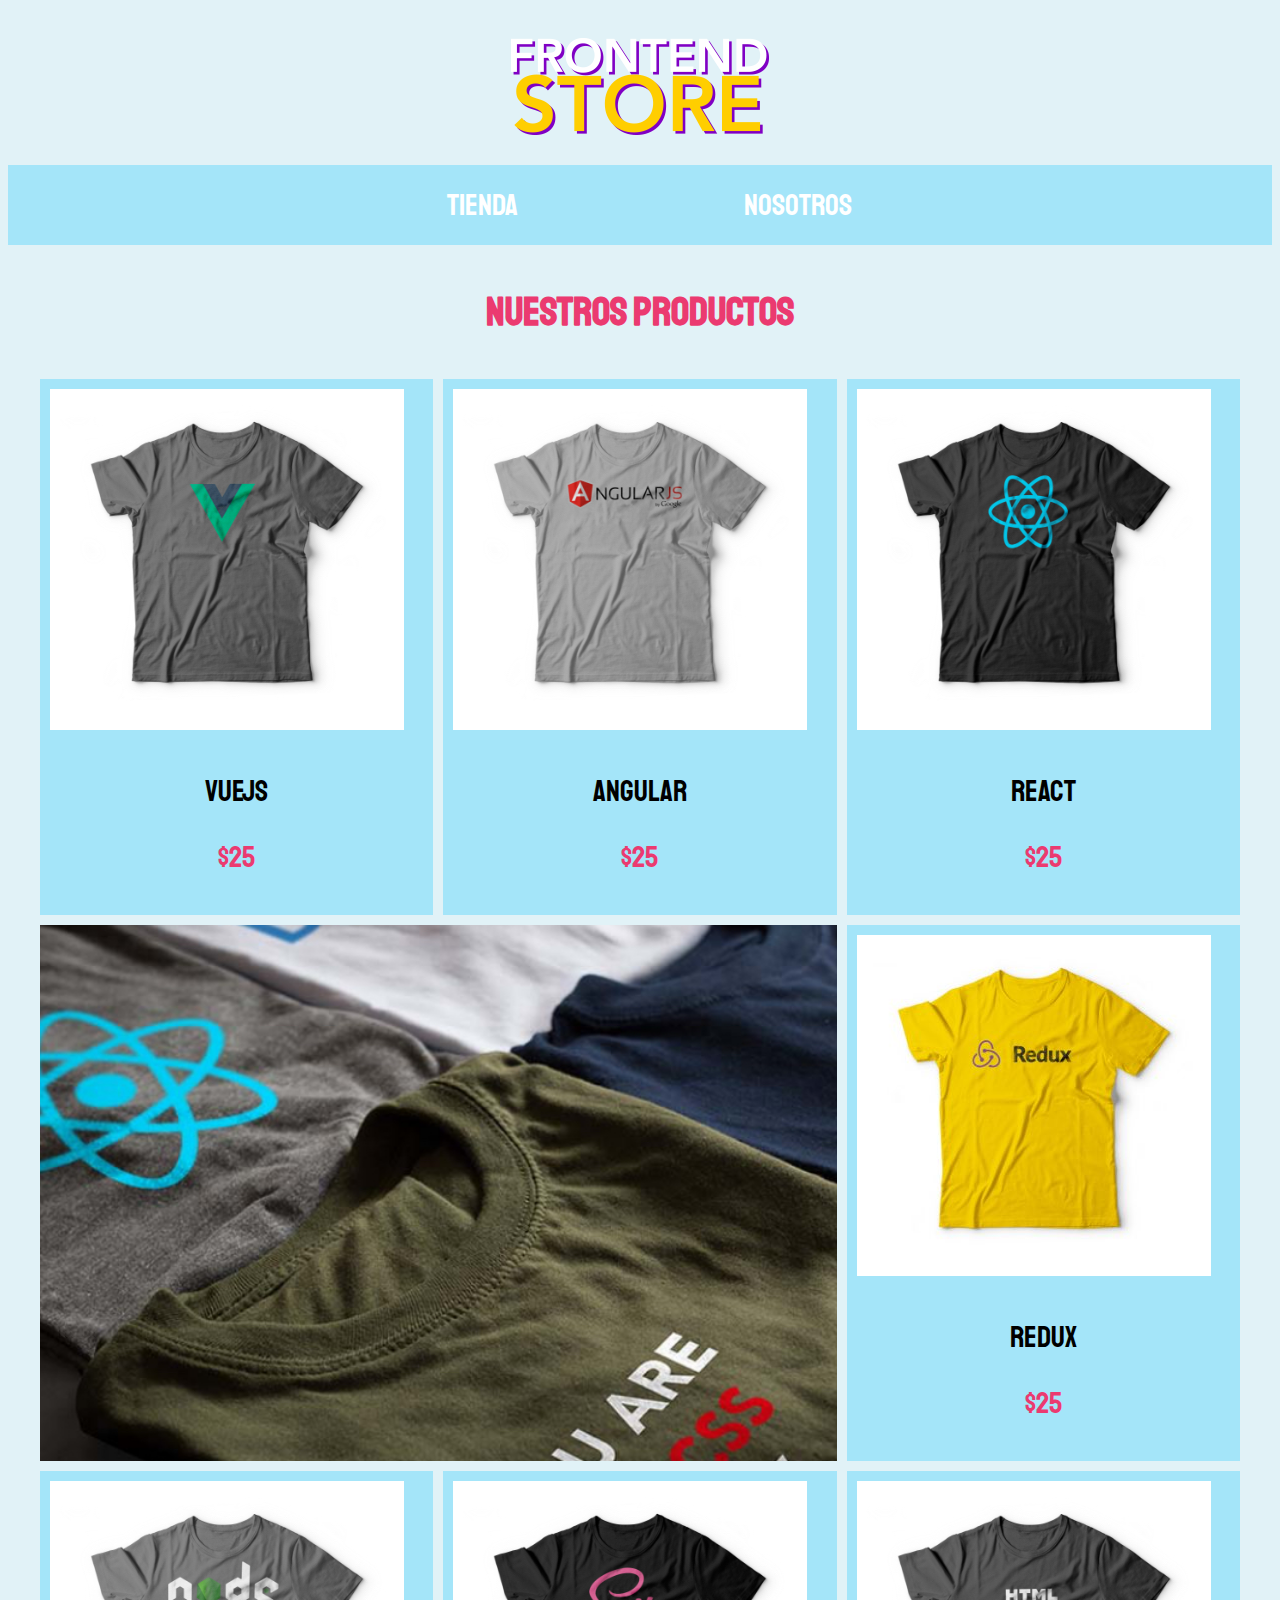
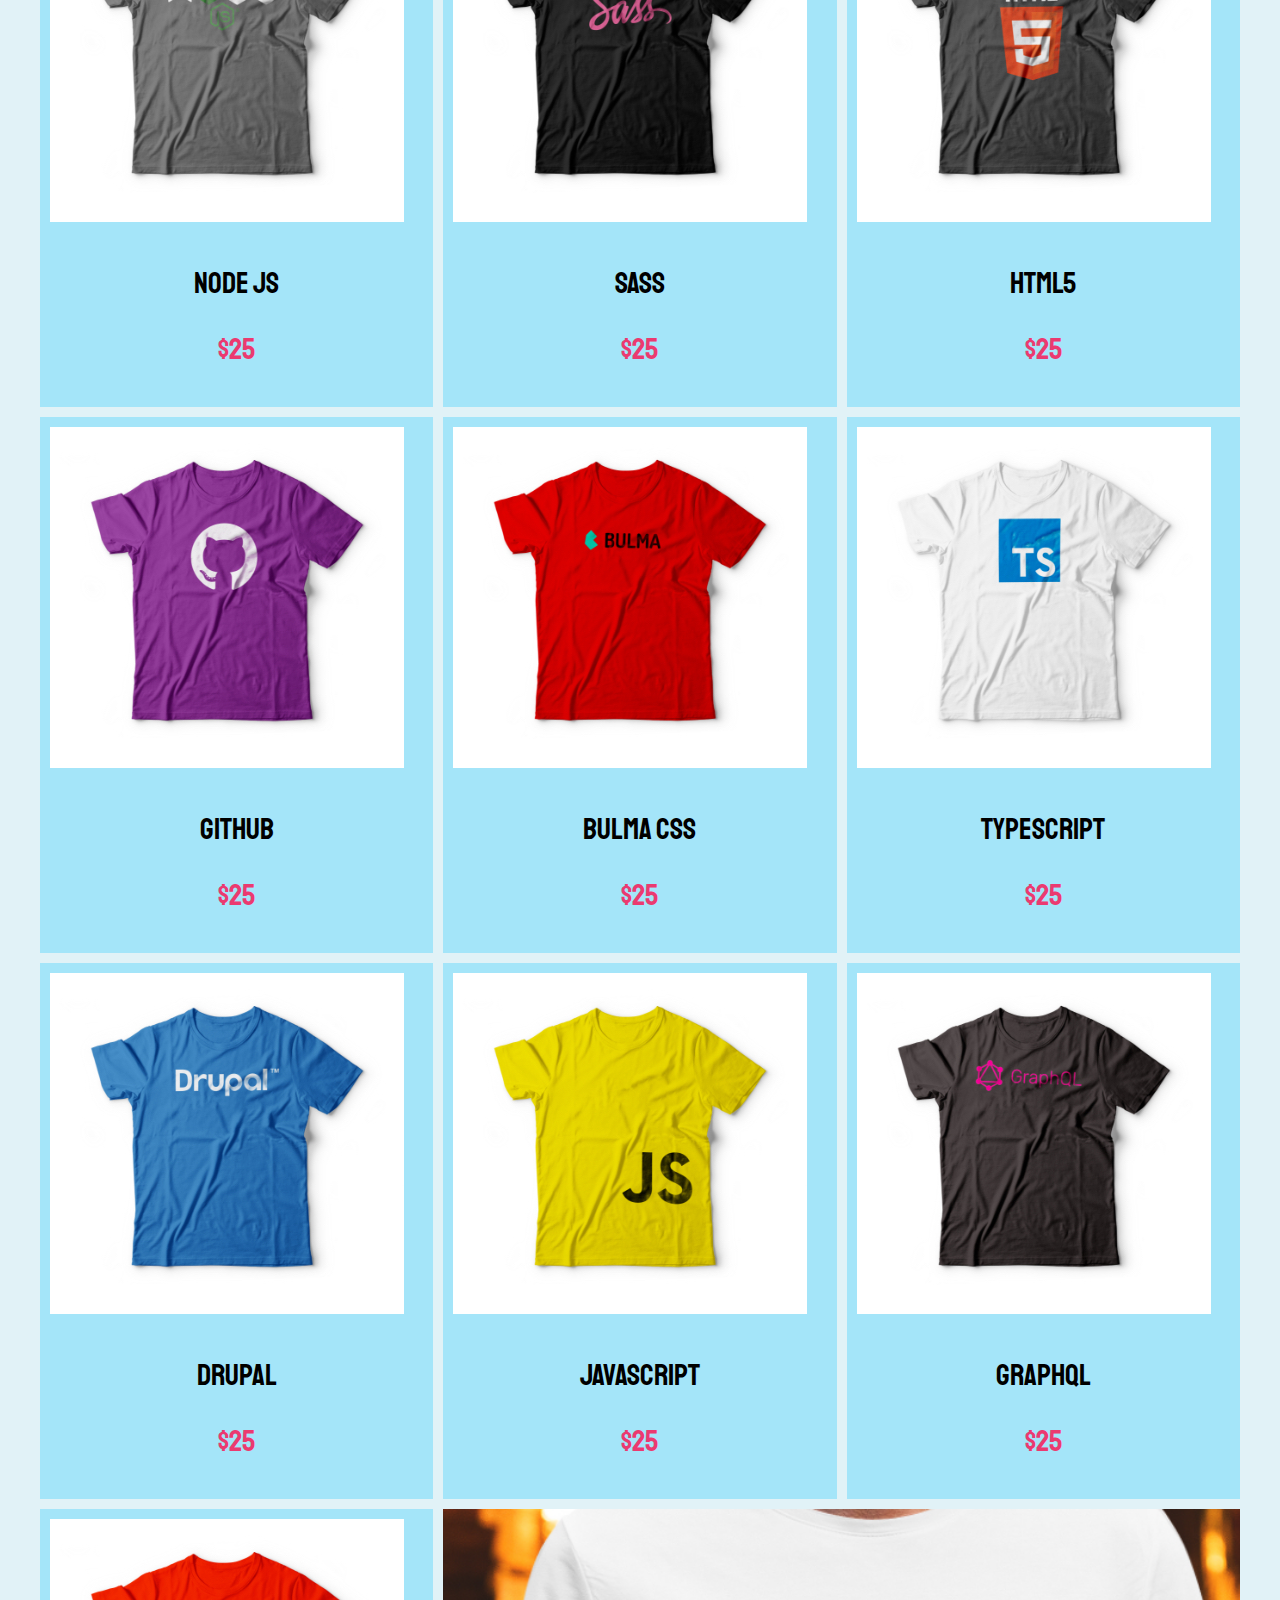
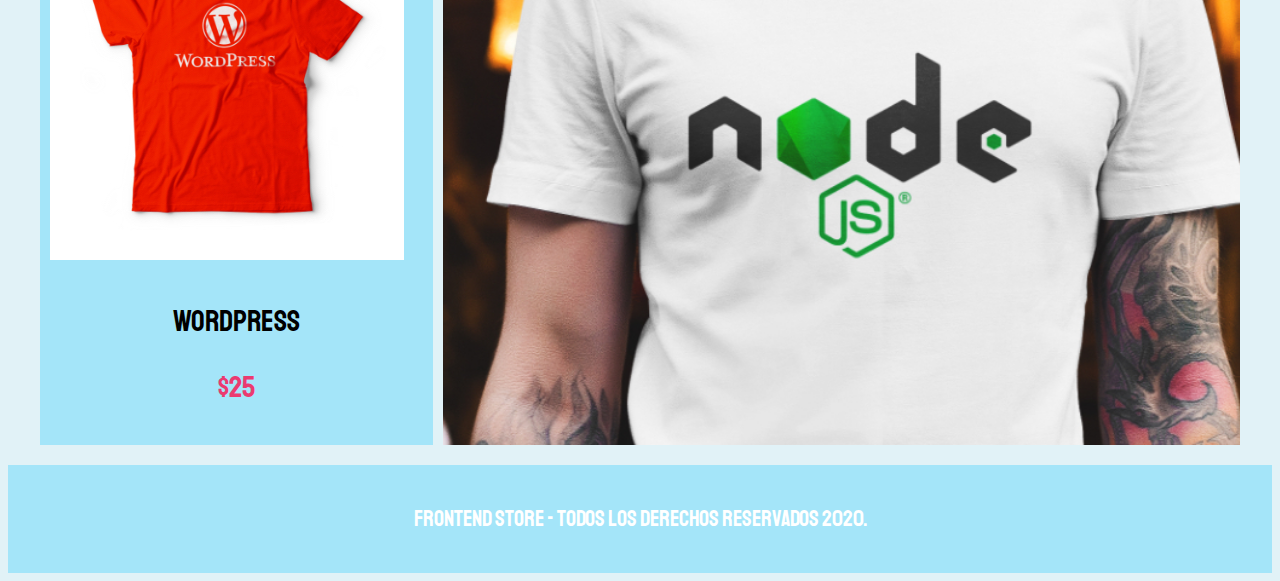
<file: index.html>
<!DOCTYPE html>
<html lang="es">
  <head>
    <meta charset="UTF-8" />
    <meta
      name="viewport"
      content="width=device-width, initial-scale=1.0, shrink-to-fit=no"
    />
    <title>Frontend Store - CSS Grid</title>
    <!-- Normalize -->
    <link
      rel="stylesheet"
      href="https://necolas.github.io/normalize.css/8.0.1/normalize.css"
    />
    <!-- Fuentes -->
    <link
      href="https://fonts.googleapis.com/css?family=Staatliches&display=swap"
      rel="stylesheet"
    />
    <!-- CSS personalizado -->
    <link rel="stylesheet" href="css/styles.css" />
  </head>
  <body>
    <header class="header">
      <img src="img/logo.png" alt="Logo de frontend store" />
    </header>

    <div class="navbar">
      <nav class="nav">
        <a href="index.html">Tienda</a>
        <a href="nosotros.html">Nosotros</a>
      </nav>
    </div>

    <main>
      <h1>Nuestros productos</h1>
      <!-- Contenedor grid -->
      <div class="container product-list">
        <div class="product">
          <img src="img/1.jpg" alt="producto" />
          <div class="product-description">
            <p class="title">VueJS</p>
            <p class="price">$25</p>
          </div>
        </div>
        <div class="product">
          <img src="img/2.jpg" alt="producto" />
          <div class="product-description">
            <p class="title">Angular</p>
            <p class="price">$25</p>
          </div>
        </div>
        <div class="product">
          <img src="img/3.jpg" alt="producto" />
          <div class="product-description">
            <p class="title">React</p>
            <p class="price">$25</p>
          </div>
        </div>
        <div class="product">
          <img src="img/4.jpg" alt="producto" />
          <div class="product-description">
            <p class="title">Redux</p>
            <p class="price">$25</p>
          </div>
        </div>
        <div class="product">
          <img src="img/5.jpg" alt="producto" />
          <div class="product-description">
            <p class="title">Node JS</p>
            <p class="price">$25</p>
          </div>
        </div>
        <div class="product">
          <img src="img/6.jpg" alt="producto" />
          <div class="product-description">
            <p class="title">SASS</p>
            <p class="price">$25</p>
          </div>
        </div>
        <div class="product">
          <img src="img/7.jpg" alt="producto" />
          <div class="product-description">
            <p class="title">HTML5</p>
            <p class="price">$25</p>
          </div>
        </div>
        <div class="product">
          <img src="img/8.jpg" alt="producto" />
          <div class="product-description">
            <p class="title">GitHub</p>
            <p class="price">$25</p>
          </div>
        </div>
        <div class="product">
          <img src="img/9.jpg" alt="producto" />
          <div class="product-description">
            <p class="title">Bulma CSS</p>
            <p class="price">$25</p>
          </div>
        </div>
        <div class="product">
          <img src="img/10.jpg" alt="producto" />
          <div class="product-description">
            <p class="title">TypeScript</p>
            <p class="price">$25</p>
          </div>
        </div>
        <div class="product">
          <img src="img/11.jpg" alt="producto" />
          <div class="product-description">
            <p class="title">Drupal</p>
            <p class="price">$25</p>
          </div>
        </div>
        <div class="product">
          <img src="img/12.jpg" alt="producto" />
          <div class="product-description">
            <p class="title">JavaScript</p>
            <p class="price">$25</p>
          </div>
        </div>
        <div class="product">
          <img src="img/13.jpg" alt="producto" />
          <div class="product-description">
            <p class="title">GraphQL</p>
            <p class="price">$25</p>
          </div>
        </div>
        <div class="product">
          <img src="img/14.jpg" alt="producto" />
          <div class="product-description">
            <p class="title">WordPress</p>
            <p class="price">$25</p>
          </div>
        </div>

        <!-- Gráficos -->
        <div class="graphics graphic1"></div>
        <div class="graphics graphic2"></div>
      </div>
    </main>

    <footer class="footer">
      <p class="copyright">
        Frontend Store - Todos los derechos reservados 2020.
      </p>
    </footer>
  </body>
</html>
</file>
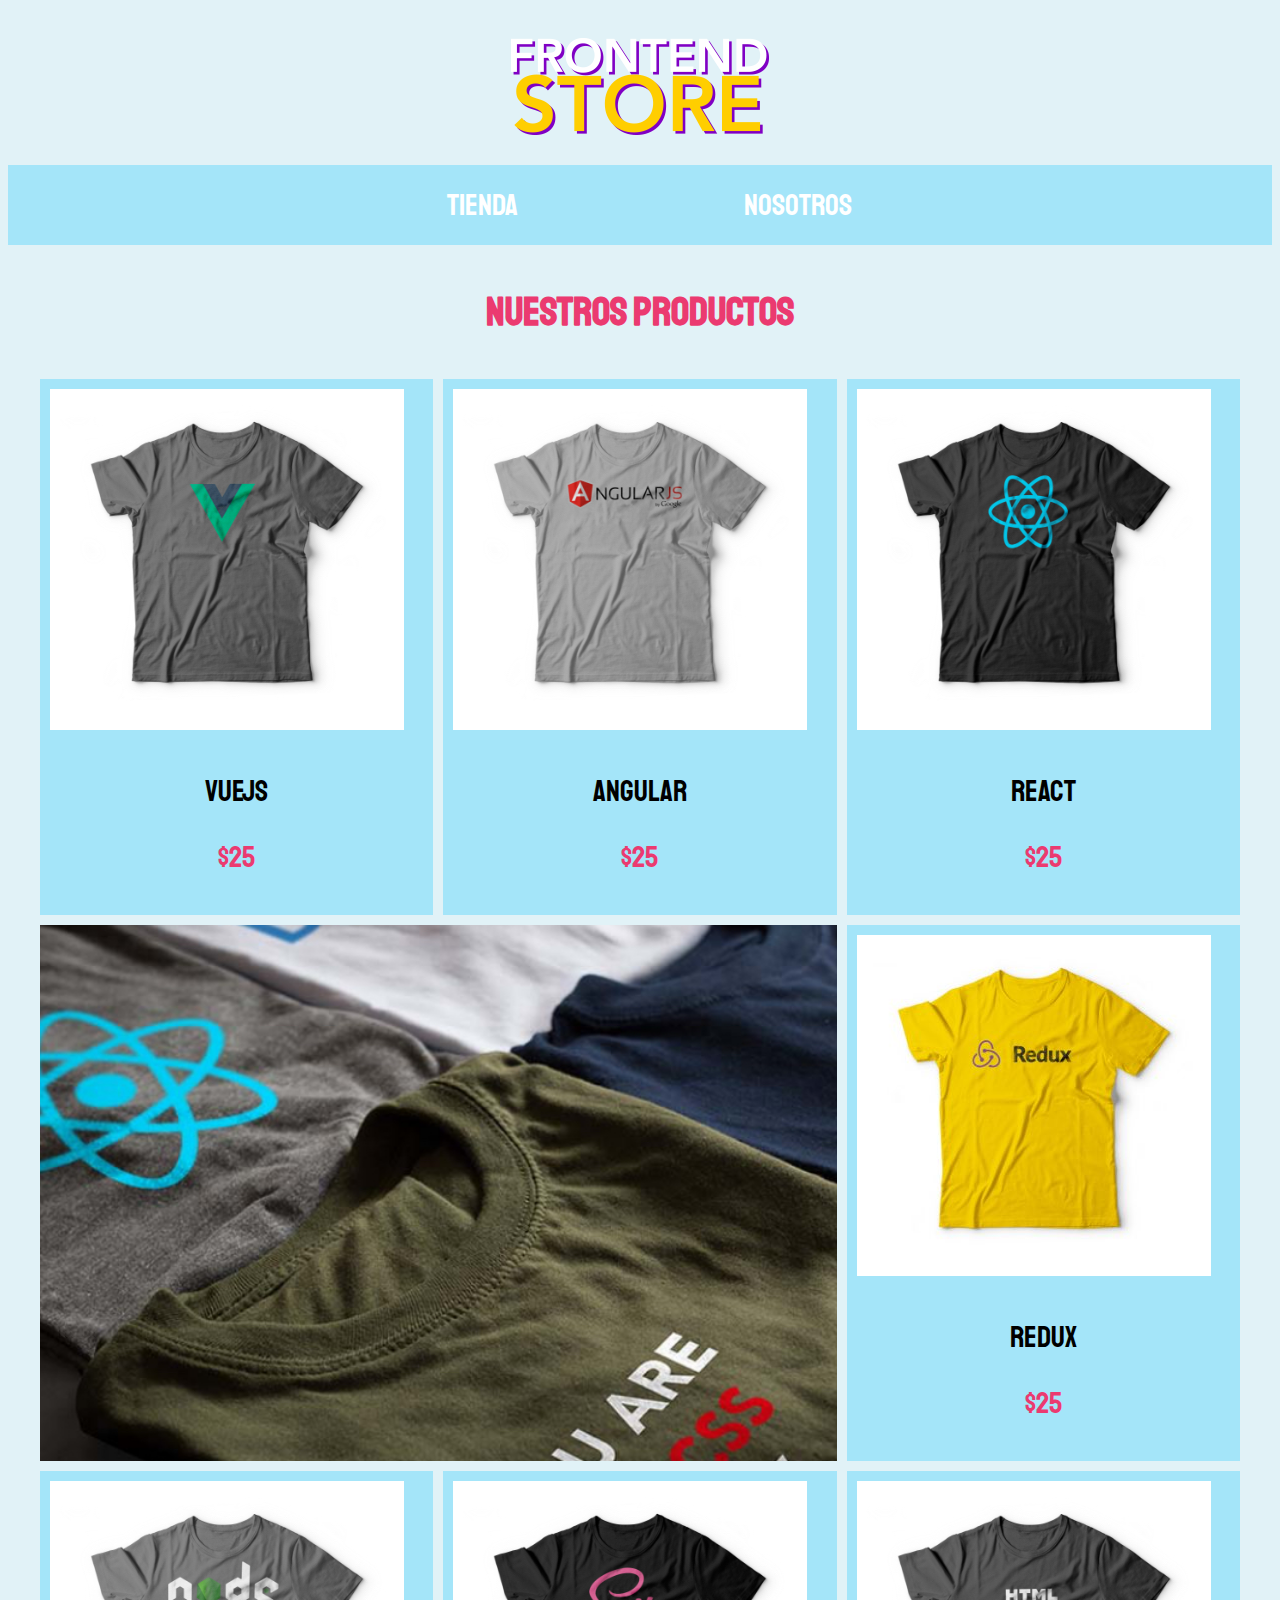
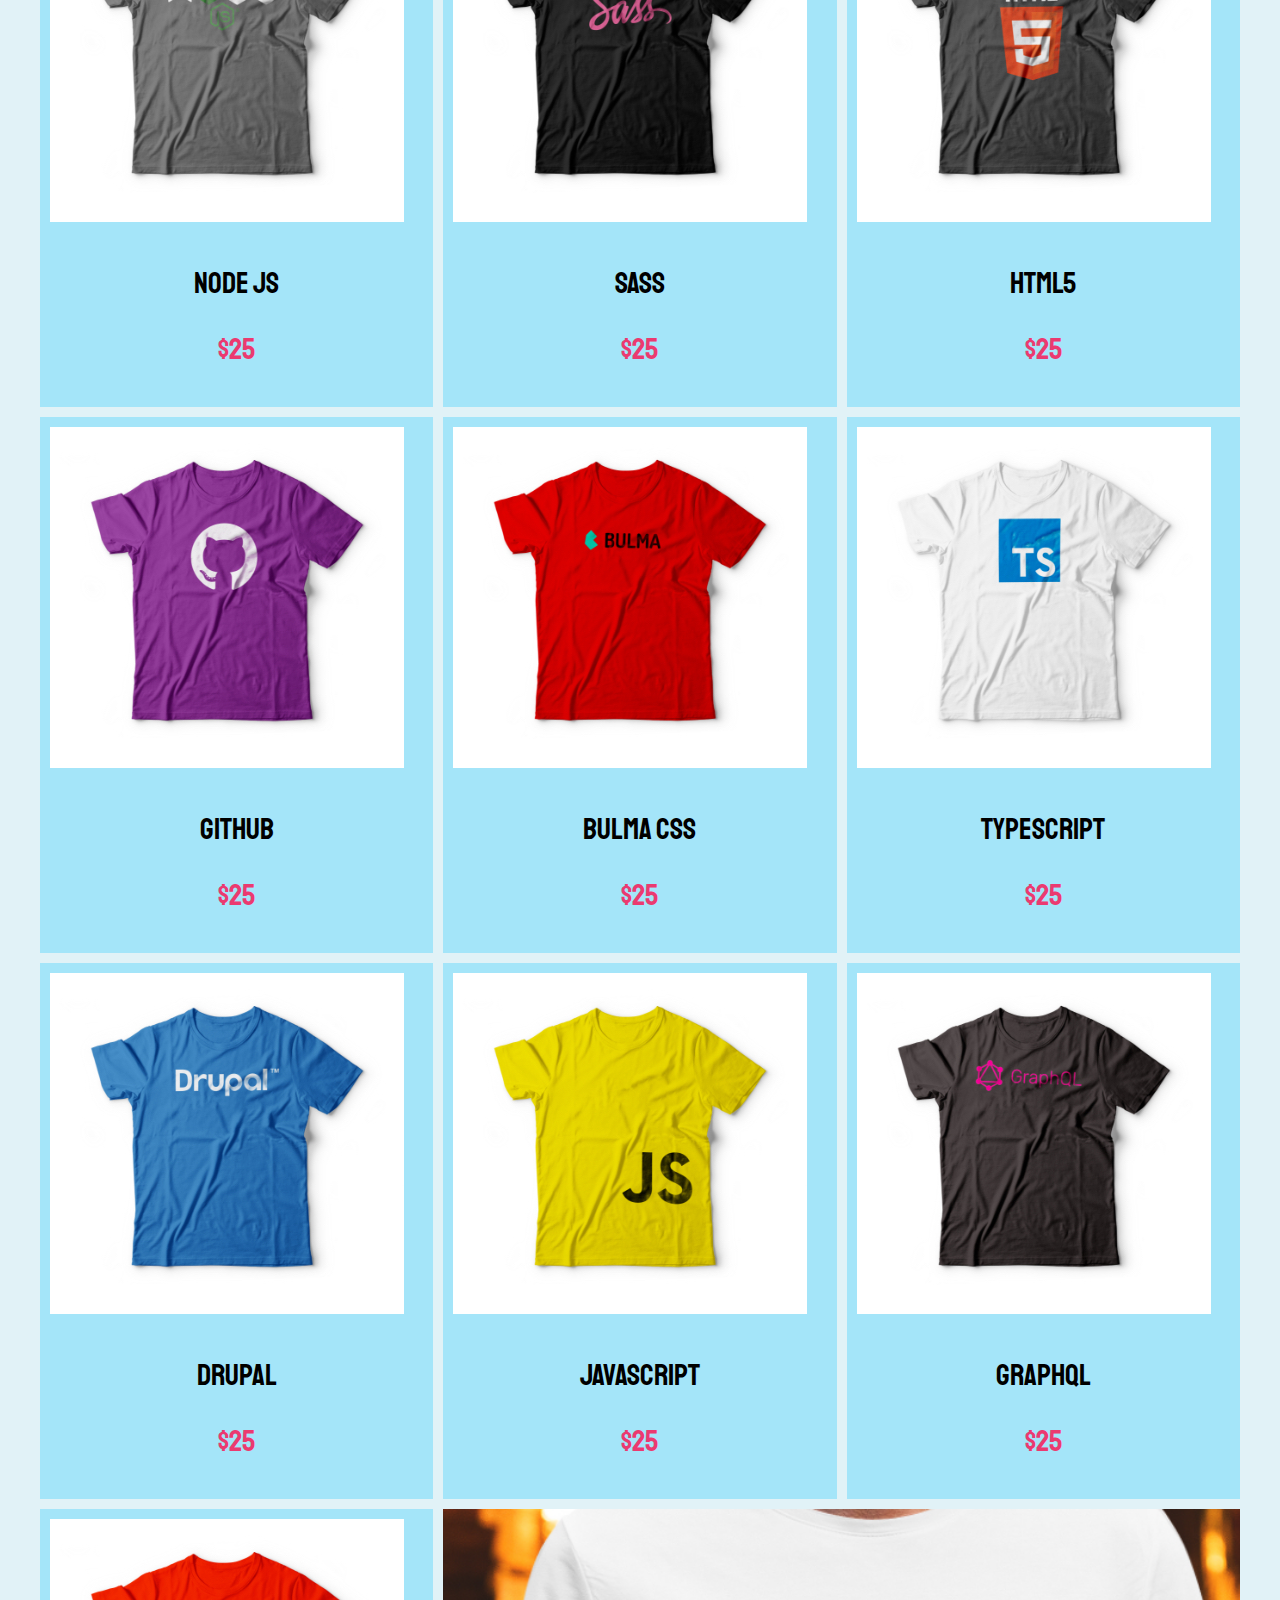
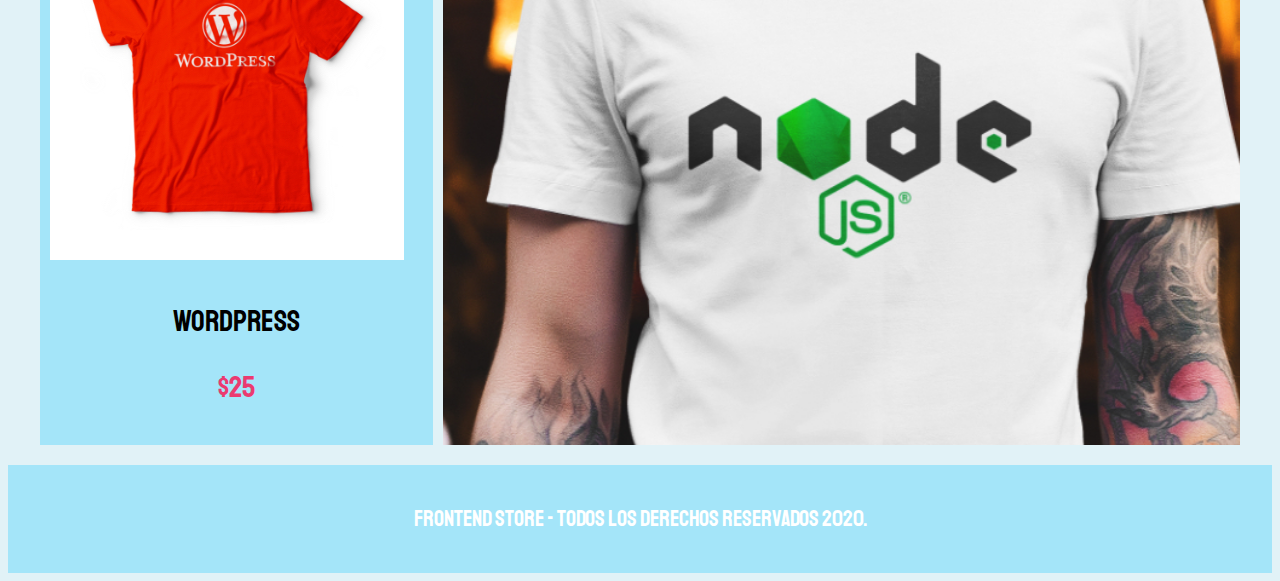
<file: home.html>
<!DOCTYPE html>
<html lang="es">
  <head>
    <meta charset="UTF-8" />
    <meta
      name="viewport"
      content="width=device-width, initial-scale=1.0, shrink-to-fit=no"
    />
    <title>Frontend Store - CSS Grid</title>
    <!-- Normalize -->
    <link
      rel="stylesheet"
      href="https://necolas.github.io/normalize.css/8.0.1/normalize.css"
    />
    <!-- Fuentes -->
    <link
      href="https://fonts.googleapis.com/css?family=Staatliches&display=swap"
      rel="stylesheet"
    />
    <!-- CSS personalizado -->
    <link rel="stylesheet" href="css/styles.css" />
  </head>
  <body>
    <header class="header">
      <img src="img/logo.png" alt="Logo de frontend store" />
    </header>

    <div class="navbar">
      <nav class="nav">
        <a href="home.html">Tienda</a>
        <a href="nosotros.html">Nosotros</a>
      </nav>
    </div>

    <main>
      <h1>Nuestros productos</h1>
      <!-- Contenedor grid -->
      <div class="container product-list">
        <div class="product">
          <img src="img/1.jpg" alt="producto" />
          <div class="product-description">
            <p class="title">VueJS</p>
            <p class="price">$25</p>
          </div>
        </div>
        <div class="product">
          <img src="img/2.jpg" alt="producto" />
          <div class="product-description">
            <p class="title">Angular</p>
            <p class="price">$25</p>
          </div>
        </div>
        <div class="product">
          <img src="img/3.jpg" alt="producto" />
          <div class="product-description">
            <p class="title">React</p>
            <p class="price">$25</p>
          </div>
        </div>
        <div class="product">
          <img src="img/4.jpg" alt="producto" />
          <div class="product-description">
            <p class="title">Redux</p>
            <p class="price">$25</p>
          </div>
        </div>
        <div class="product">
          <img src="img/5.jpg" alt="producto" />
          <div class="product-description">
            <p class="title">Node JS</p>
            <p class="price">$25</p>
          </div>
        </div>
        <div class="product">
          <img src="img/6.jpg" alt="producto" />
          <div class="product-description">
            <p class="title">SASS</p>
            <p class="price">$25</p>
          </div>
        </div>
        <div class="product">
          <img src="img/7.jpg" alt="producto" />
          <div class="product-description">
            <p class="title">HTML5</p>
            <p class="price">$25</p>
          </div>
        </div>
        <div class="product">
          <img src="img/8.jpg" alt="producto" />
          <div class="product-description">
            <p class="title">GitHub</p>
            <p class="price">$25</p>
          </div>
        </div>
        <div class="product">
          <img src="img/9.jpg" alt="producto" />
          <div class="product-description">
            <p class="title">Bulma CSS</p>
            <p class="price">$25</p>
          </div>
        </div>
        <div class="product">
          <img src="img/10.jpg" alt="producto" />
          <div class="product-description">
            <p class="title">TypeScript</p>
            <p class="price">$25</p>
          </div>
        </div>
        <div class="product">
          <img src="img/11.jpg" alt="producto" />
          <div class="product-description">
            <p class="title">Drupal</p>
            <p class="price">$25</p>
          </div>
        </div>
        <div class="product">
          <img src="img/12.jpg" alt="producto" />
          <div class="product-description">
            <p class="title">JavaScript</p>
            <p class="price">$25</p>
          </div>
        </div>
        <div class="product">
          <img src="img/13.jpg" alt="producto" />
          <div class="product-description">
            <p class="title">GraphQL</p>
            <p class="price">$25</p>
          </div>
        </div>
        <div class="product">
          <img src="img/14.jpg" alt="producto" />
          <div class="product-description">
            <p class="title">WordPress</p>
            <p class="price">$25</p>
          </div>
        </div>

        <!-- Gráficos -->
        <div class="graphics graphic1"></div>
        <div class="graphics graphic2"></div>
      </div>
    </main>

    <footer class="footer">
      <p class="copyright">
        Frontend Store - Todos los derechos reservados 2020.
      </p>
    </footer>
  </body>
</html>
</file>
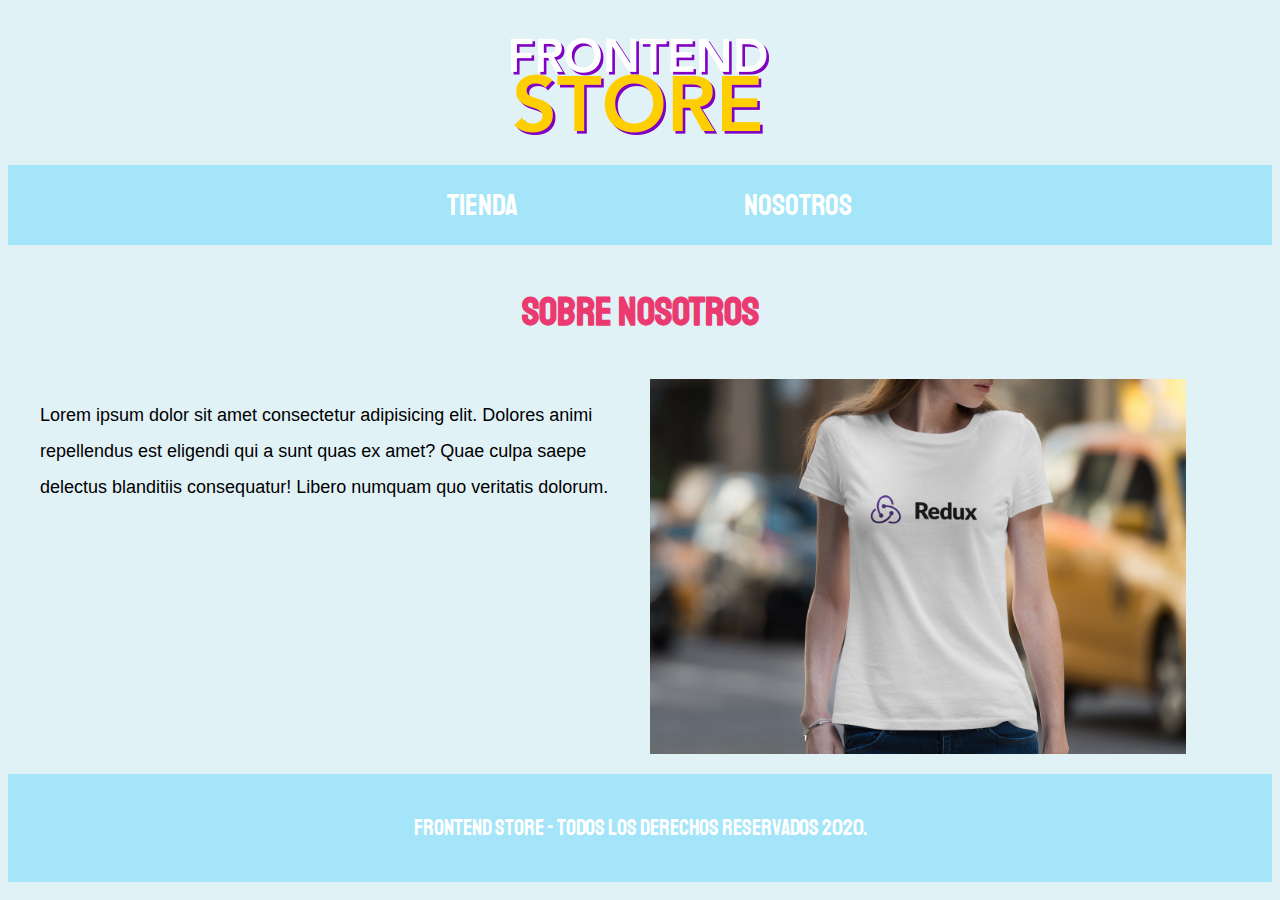
<file: nosotros.html>
<!DOCTYPE html>
<html lang="en">
  <head>
    <meta charset="UTF-8" />
    <meta
      name="viewport"
      content="width=device-width, initial-scale=1.0, shrink-to-fit=no"
    />
    <title>Frontend Store - CSS Grid</title>
    <!-- Normalize -->
    <link
      rel="stylesheet"
      href="https://necolas.github.io/normalize.css/8.0.1/normalize.css"
    />
    <!-- Fuentes -->
    <link
      href="https://fonts.googleapis.com/css?family=Staatliches&display=swap"
      rel="stylesheet"
    />
    <!-- CSS personalizado -->
    <link rel="stylesheet" href="css/styles.css" />
  </head>
  <body>
    <header class="header">
      <img src="img/logo.png" alt="Logo de frontend store" />
    </header>

    <div class="navbar">
      <nav class="nav">
        <a href="home.html">Tienda</a>
        <a href="nosotros.html">Nosotros</a>
      </nav>
    </div>

    <main class="container">
      <h1>Sobre nosotros</h1>
      <div class="information-container">
        <div class="about-us">
          <p>
            Lorem ipsum dolor sit amet consectetur adipisicing elit. Dolores
            animi repellendus est eligendi qui a sunt quas ex amet? Quae culpa
            saepe delectus blanditiis consequatur! Libero numquam quo veritatis
            dolorum.
          </p>
        </div>
        <img src="img/nosotros.jpg" alt="imagen sobre nosotros" />
      </div>
    </main>

    <footer class="footer">
      <p class="copyright">
        Frontend Store - Todos los derechos reservados 2020.
      </p>
    </footer>
  </body>
</html>
</file>
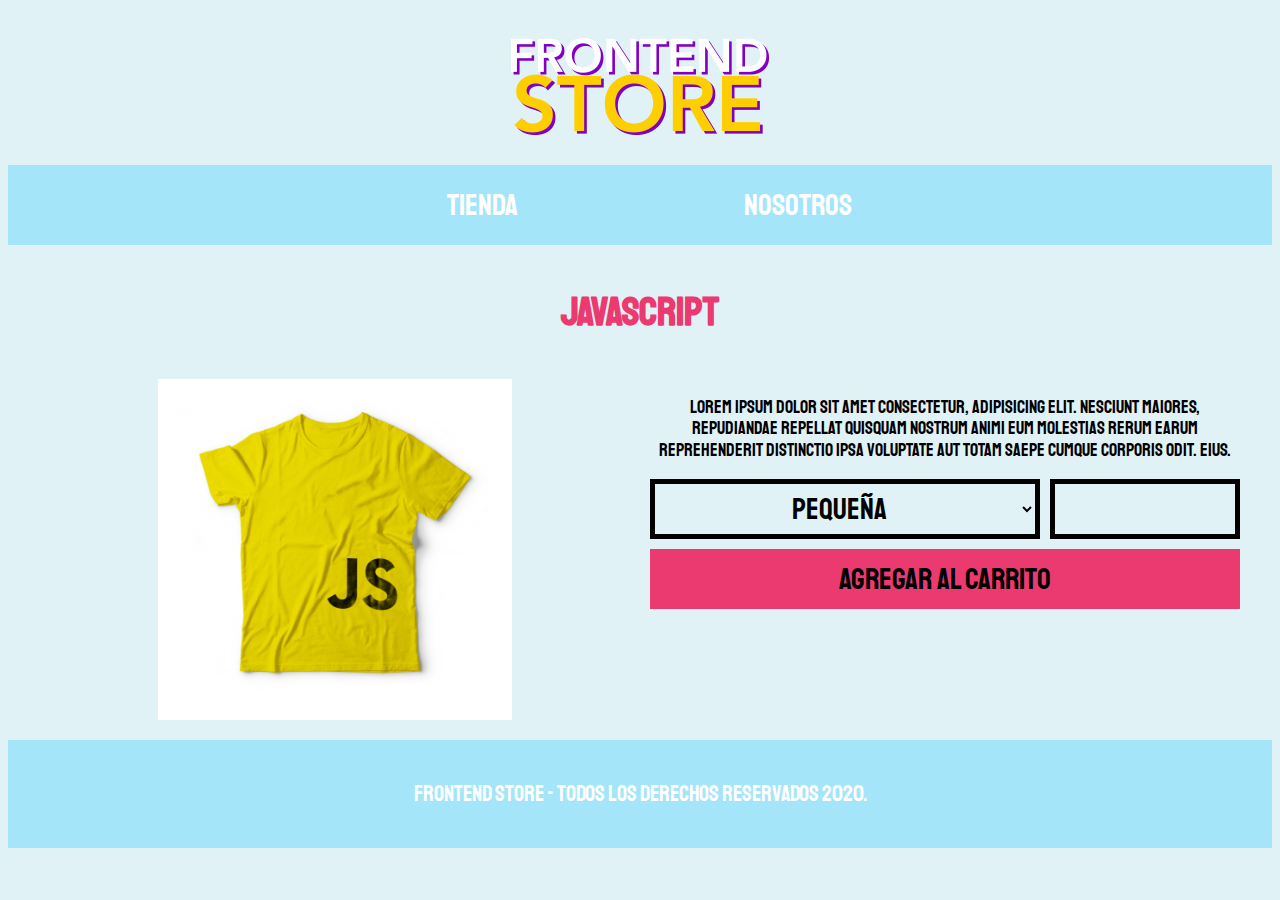
<file: producto.html>
<!DOCTYPE html>
<html lang="en">
  <head>
    <meta charset="UTF-8" />
    <meta
      name="viewport"
      content="width=device-width, initial-scale=1.0, shrink-to-fit=no"
    />
    <title>Frontend Store - CSS Grid</title>
    <!-- Normalize -->
    <link
      rel="stylesheet"
      href="https://necolas.github.io/normalize.css/8.0.1/normalize.css"
    />
    <!-- Fuentes -->
    <link
      href="https://fonts.googleapis.com/css?family=Staatliches&display=swap"
      rel="stylesheet"
    />
    <!-- CSS personalizado -->
    <link rel="stylesheet" href="css/styles.css" />
  </head>

  <body>
    <header class="header">
      <img src="img/logo.png" alt="Logo de frontend store" />
    </header>

    <div class="navbar">
      <nav class="nav">
        <a href="home.html">Tienda</a>
        <a href="nosotros.html">Nosotros</a>
      </nav>
    </div>

    <main class="container">
      <h1>JavaScript</h1>
      <div class="information-container">
        <div class="product-image">
          <img src="img/12.jpg" alt="imagen sobre nosotros" />
        </div>
        <div class="product-description">
          <p>
            Lorem ipsum dolor sit amet consectetur, adipisicing elit. Nesciunt
            maiores, repudiandae repellat quisquam nostrum animi eum molestias
            rerum earum reprehenderit distinctio ipsa voluptate aut totam saepe
            cumque corporis odit. Eius.
          </p>
          <form class="sales-form">
            <select name="talla" class="field size">
              <option value="S">Pequeña</option>
              <option value="M">Mediana</option>
              <option value="L">Grande</option>
              <option value="XL">Extra grande</option>
            </select>
            <input type="number" min="1" class="field quantity" />
            <input type="submit" class="button" value="Agregar al carrito" />
          </form>
        </div>
      </div>
    </main>

    <footer class="footer">
      <p class="copyright">
        Frontend Store - Todos los derechos reservados 2020.
      </p>
    </footer>
  </body>
</html>
</file>
<file: css/styles.css>
:root {
  --font: "Staatliches", cursiva;
  /* Paleta de colores */
  --text: #000000;
  --title: #ffffff;
  --primary: #e5bace;
  --secondary: #eb3a70;
  --secondaryDarker: #ef0d50;
  --background: #e1f2f7;
  --backgroundDarker: #a4e5f9;
}
html {
  box-sizing: border-box;
  /* Tamaño base para la fuente 10px */
  font-size: 62.5%;
}
*,
*:before,
*:after {
  box-sizing: inherit;
}
body {
  background-color: var(--background);
  font-size: 2rem;
  line-height: 2;
}
body.footer-bottom {
  display: flex;
  flex-direction: column;
}
h1 {
  color: var(--secondary);
  text-align: center;
  font-size: 4rem;
  font-family: var(--font);
}
img {
  max-width: 100%;
}
p {
  font-size: 1.8rem;
  font-family: Verdana, Geneva, Tahoma, sans-serif;
  color: var(--text);
}
.header {
  display: grid;
  justify-content: center;
  padding: 3rem 0;
}
.navbar {
  background-color: var(--backgroundDarker);
  padding: 1rem 0;
}
.nav {
  display: grid;
  justify-content: center;
}
@media (min-width: 768px) {
  .nav {
    /* Repite los valores que se le pasan como argumento.
       El segundo argumento puede ser porcentual, pixeles o fracción (una
       fracción del espacio disponible).    
    */
    grid-template-columns: repeat(2, 25%);
  }
}
.nav a {
  font-family: var(--font);
  font-size: 3rem;
  text-align: center;
  color: var(--title);
  text-decoration: none;
}
.nav a:hover {
  color: var(--secondary);
}
.container {
  max-width: 1200px;
  width: 95%;
  margin: 0 auto;
}
.product-list {
  display: grid;
  grid-template-columns: repeat(2, 1fr);
  grid-gap: 1rem;
}
@media (min-width: 768px) {
  .product-list {
    grid-template-columns: repeat(3, 1fr);
  }
}
.product {
  background-color: var(--backgroundDarker);
  padding: 1rem;
}
.product-description p {
  font-family: var(--font);
  color: var(--text);
  text-align: center;
  line-height: 1.2;
}
.product-description .title {
  font-size: 3rem;
}
.product-description .price {
  color: var(--secondary);
  font-size: 3rem;
}
.graphics {
  min-height: 30rem;
  background-size: cover;
  background-position: center center;
}
.graphic1 {
  background-image: url(../img/grafico1.jpg);
  /* Posicionar en el grid */
  grid-row: 2 / 3;
  grid-column: 1 / 3;
}
.graphic2 {
  background-image: url(../img/grafico2.jpg);
  grid-row: 8 / 9;
  grid-column: 1 / 3;
}
@media (min-width: 768px) {
  .graphic2 {
    background-image: url(../img/grafico2.jpg);
    grid-row: 6 / 7;
    grid-column: 2 / 4;
  }
}
.footer {
  background-color: var(--backgroundDarker);
  padding: 1rem 0;
  margin-top: 2rem;
}
.copyright {
  font-family: var(--font);
  color: var(--title);
  font-size: 2.2rem;
  text-align: center;
}

@media (min-width: 768px) {
  .information-container {
    display: grid;
    grid-template-columns: 1fr 1fr;
    grid-column-gap: 2rem;
  }
}

.product-image {
  display: grid;
  justify-content: center;
}
.sales-form {
  display: grid;
  grid-template-rows: repeat(3, 1fr);
  grid-gap: 1rem;
}

@media (min-width: 768px) {
  .sales-form {
    display: grid;
    grid-template-columns: repeat(3, 1fr);
    grid-template-rows: repeat(2, 6rem);
    grid-gap: 1rem;
  }
}
.field {
  background-color: transparent;
  border: 0.5rem solid var(--text);
  font-size: 3rem;
  width: 100%;
  color: var(--text);
  text-align: center;
  font-family: var(--font);
}
.button {
  background-color: var(--secondary);
  font-size: 3rem;
  font-family: var(--font);
  border: none;
  transition: background-color 0.3s ease;
}
.button:hover {
  background-color: var(--secondaryDarker);
  cursor: pointer;
}

@media (min-width: 768px) {
  .field {
    margin: 0;
  }
  .size {
    grid-column: 1 / 3;
  }
  .button {
    grid-column: 1 / 4;
  }
}
</file>
